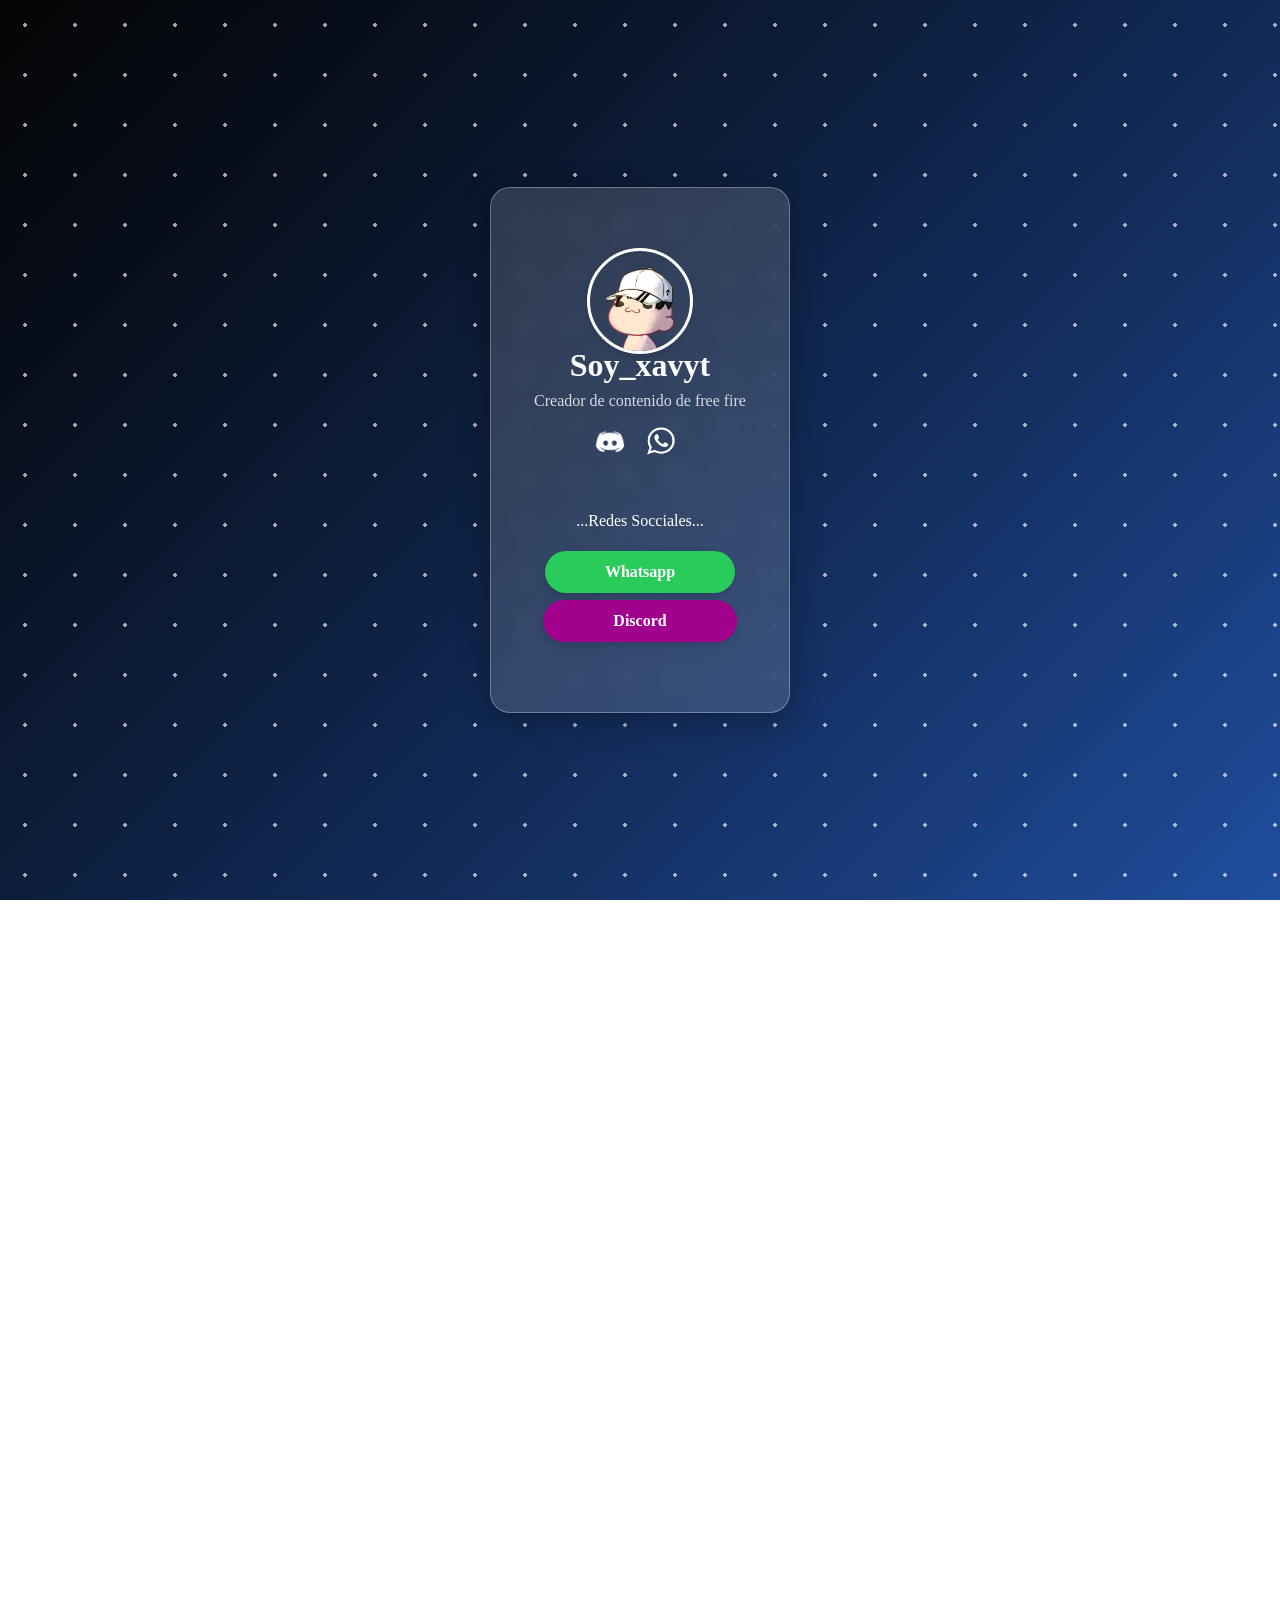
<file: index.html>
<!DOCTYPE html>
<html lang="es-ES">
<head>
    <meta charset="UTF-8">
    <meta name="viewport" content="width=device-width, initial-scale=1.0">
    <title>Soy_xavyt</title>
    <link rel="stylesheet" href="style.css">
    <link rel="icon" href="imagen/favicon.png" type="image/png">
<body>
  
         <div class="humo-wrapper"></div>
   
        <div class="contenedor">
        <div id="overlay" class="overlay" onclick="cerrarImagen()"></div>
            <img src="imagen/icon.png" alt="perfil" id="miicono" class="icono" height="200px" width="200px">
        
        
        <h1 class="t">Soy_xavyt</h1>

        

        
        <div>
            <p class="parrafo">Creador de contenido de free fire</p>
        </div>
        <div class="logos">
             <img src="imagen/discord.png" class="logo" alt="logo">
             <img src="imagen/wasa.png"  class="wa" alt="wa"> 
        </div>

       <div class="p"> <p>...Redes Socciales...</p></div>

        <a href="https://chat.whatsapp.com/E40bGyiePhyCI2MMIWQNyZ?mode=gi_t" target="_blank" class="boton-redireccion">Whatsapp</a>
          <a href="https://discord.gg/6prHtrvGF" target="_blank"  class="boton">Discord</a>
       

    </div>
</body>
</head>
</html>
</file>
<file: style.css>
body, html {
    font-family: 'Times New Roman', Times, serif;
    height: 100%;
    width: 100vw;
    display: flex;
    justify-content: center;
    align-items: center;
    margin: 0;
    /* Fondo base */
    background: linear-gradient(135deg, #000000de 0%, #013591a6 100%);
    background-attachment: fixed;
    overflow: hidden; /* Evita que los círculos creen barras de desplazamiento */
    
    /* Transición para el efecto de "montaña" (levante) */
    transition: transform 0.6s cubic-bezier(0.25, 1, 0.5, 1);
}

/* Efecto de "Levante" cuando el mouse toca el fondo */
body:hover {
    transform: scale(1.02); /* Se levanta levemente */
}

/* Capa de los círculos miniaturas */
body::before {
    content: "";
    position: absolute;
    top: 0;
    left: 0;
    width: 500%; /* Más ancho para que la animación horizontal sea infinita */
    height: 600%;
    z-index: 1; /* Se mantiene detrás de todo */
    
    /* Creamos los círculos usando un gradiente radial repetitivo */
    background-image: radial-gradient(circle, rgba(255, 255, 255, 0.637) 2px, transparent 2px);
    background-size: 50px 50px; /* Espaciado entre círculos */
    
    /* Animación horizontal */
    animation: moverFondo 20s linear infinite;
}

/* Animación de los círculos */
@keyframes moverFondo {
    from {
        transform: translateX(0%);
    }
    to {
        transform: translateX(-50%);
    }
}

/* Aseguramos que el contenedor no se estire con el body */
.contenedor {
    position: relative;
    z-index: 10;
}

.contenedor {
    text-align: center;
    /* Reducimos el padding superior para que no se vea tan alto */
    padding: 60px 20px; 
    box-sizing: border-box;
    background-color: rgba(255, 255, 255, 0.15); 
    border-radius: 20px;
    border: 1px solid rgba(255, 255, 255, 0.3);
    box-shadow: 0 8px 32px rgba(0, 0, 0, 0.3);
    backdrop-filter: blur(10px);
    width: 90%;
    max-width: 300px;
    display: flex;
    flex-direction: column;
    align-items: center;
}

   .icono {
    width: 100px;
    height: 100px;
    
    /* Hace que la imagen sea un círculo perfecto */
    border-radius: 50%; 
    
    /* El borde circular (la orilla) */
    border: 3px solid white; 
    
    /* Mantiene la proporción de tu foto sin estirarla */
    object-fit: cover; 
    
    /* Tu efecto de brillo (opcional, ajustado al tamaño de 200px) */
    box-shadow: 0 0 20px rgba(0, 0, 0, 0.733);
    
    /* Espaciado para que no toque el texto de abajo */
    margin-bottom: 3px;
    
    /* Asegura que se comporte como un bloque centrado */
    display: block;
    margin-left: auto;
    margin-right: auto;

     /* La transición ya la tienes, es la que hace que "vuelva" suavemente */
    transition: all 0.4s cubic-bezier(0.175, 0.885, 0.32, 1.275);
    box-shadow: 0 4px 6px rgba(0,0,0,0.1);
} 

.icono:hover{
    transform: scale(1.1);    /* Crece un 10% */
    box-shadow: 0 30px 20px rgba(0, 0, 0, 0.2); /* Sombra más profunda al elevarse */
}




.boton-redireccion {
    background-color: #29cc5a; /* Color inicial */
    color: #ffffff;
    padding: 12px 60px;
    display: inline-block;
    margin-top: 5px;
    border-radius: 50px;
    text-decoration: none;
    font-weight: bold;
    /* La transición ya la tienes, es la que hace que "vuelva" suavemente */
    transition: all 0.4s cubic-bezier(0.175, 0.885, 0.32, 1.275);
    box-shadow: 0 4px 6px rgba(0,0,0,0.1);
    margin-bottom: 2px;
    flex: 1;
}

/* Este es el estado cuando el mouse está encima */
.boton-redireccion:hover {
    background-color: #045523; /* Cambia al azul del fondo o el que gustes */
    color: #ffffff;           /* El texto cambia a blanco para que resalte */
    transform: scale(1.1);    /* Crece un 10% */
    box-shadow: 0 30px 20px rgba(0, 0, 0, 0.2); /* Sombra más profunda al elevarse */
}




.boton {
    background-color: #a1018c; /* Color inicial */
    color: #ffffff;
    padding: 12px 70px;
    display: inline-block;
    margin-top: 5px;
    border-radius: 50px;
    text-decoration: none;
    font-weight: bold;
    /* La transición ya la tienes, es la que hace que "vuelva" suavemente */
    transition: all 0.4s cubic-bezier(0.175, 0.885, 0.32, 1.275);
    box-shadow: 0 4px 6px rgba(0,0,0,0.1);
    margin-bottom: 10px;
    flex: 1;
}

/* Este es el estado cuando el mouse está encima */
.boton:hover {
    background-color: #30003b; /* Cambia al azul del fondo o el que gustes */
    color: #ffffff;           /* El texto cambia a blanco para que resalte */
    transform: scale(1.1);    /* Crece un 10% */
    box-shadow: 0 30px 20px rgba(0, 0, 0, 0.2); /* Sombra más profunda al elevarse */
}

.t{
    color: #ffffff;
    margin-top: -10px;
}

.logos{
    display: flex;
    justify-content: center;
    align-items: center;
    gap: 10px;
    margin-top: -10px;
}

.logo{
    width: 30px;
    height: auto;
    display: block;
    border: 1px;
    border-radius: 50px;
}

.wa{
    width: 50px;
    height: auto;
    display: block;
    color: #ffffff;
    border-radius: 10px;
}

.parrafo{
    margin-top: -13px;
    color: rgba(255, 255, 255, 0.808);

    
}


/* Estilos específicos para Celulares */
@media (max-width: 600px) {
    .contenedor {
        padding: 40px 20px;
        margin: 20px; /* Evita que el contenedor pegue a los bordes del cel */
    }

    .icono {
        width: 80px;  /* Icono un poco más pequeño en móviles */
        height: 80px;
    }

    h1 {
        font-size: 1.5rem; /* Texto más ajustado */
    }

    .boton, .boton-redireccion {
        width: 100%;       /* Botones a lo ancho total del contenedor */
        padding: 12px 0;   /* Ajuste de relleno */
        box-sizing: border-box;
    }
    
    .contenedor-logos {
        gap: 10px; /* Menos espacio entre logos en pantallas estrechas */
    }
}


.p{
    margin-top: 30px;
    color: #ffffff;
}






/* La capa oscura de fondo */
.overlay {
    position: fixed;
    top: 0;
    left: 0;
    width: 100%;
    height: 100%;
    background: rgba(0, 0, 0, 0.8); /* Fondo negro semitransparente */
    backdrop-filter: blur(5px);
    display: none; /* Oculto por defecto */
    z-index: 999;
    cursor: zoom-out;
}

/* Clase que se aplicará al icono para agrandarlo */
.icono.ampliado {
    position: fixed;
    top: 50%;
    left: 50%;
    transform: translate(-50%, -50%) scale(3); /* Se mueve al centro y crece 3 veces */
    z-index: 1000;
    border-radius: 10px; /* Opcional: que deje de ser círculo al agrandarse */
    cursor: zoom-out;
    box-shadow: 0 0 50px rgba(0,0,0,0.5);
}

/* Asegúrate que tu .icono original tenga transición para que el zoom se vea suave */
.icono {
    transition: all 0.5s cubic-bezier(0.175, 0.885, 0.32, 1.275);
    cursor: zoom-in;
}

.humo-wrapper {
  position: fixed;
  top: 0;
  left: 0;
  width: 100%;
  height: 100vh;
  background: radial-gradient(circle, rgba(0,0,0,0.8) 0%, rgba(0,0,0,1) 100%);
  z-index: 9999;    /* Para que esté por encima de todo */
  pointer-events: none; /* Permite hacer click a través de la capa mientras desaparece */
  
  /* Aplicamos la animación */
  animation: efectoHumo 2.5s forwards;
}

@keyframes efectoHumo {
  0% {
    opacity: 1;
    filter: blur(0px);
    transform: scale(1);
  }
  50% {
    opacity: 0.8;
    filter: blur(20px); /* Empieza el efecto de desenfoque/humo */
    transform: scale(1.1);
  }
  100% {
    opacity: 0;
    filter: blur(50px);
    transform: scale(1.5); /* Se expande mientras se desvanece */
    display: none;
  }
}
</file>
